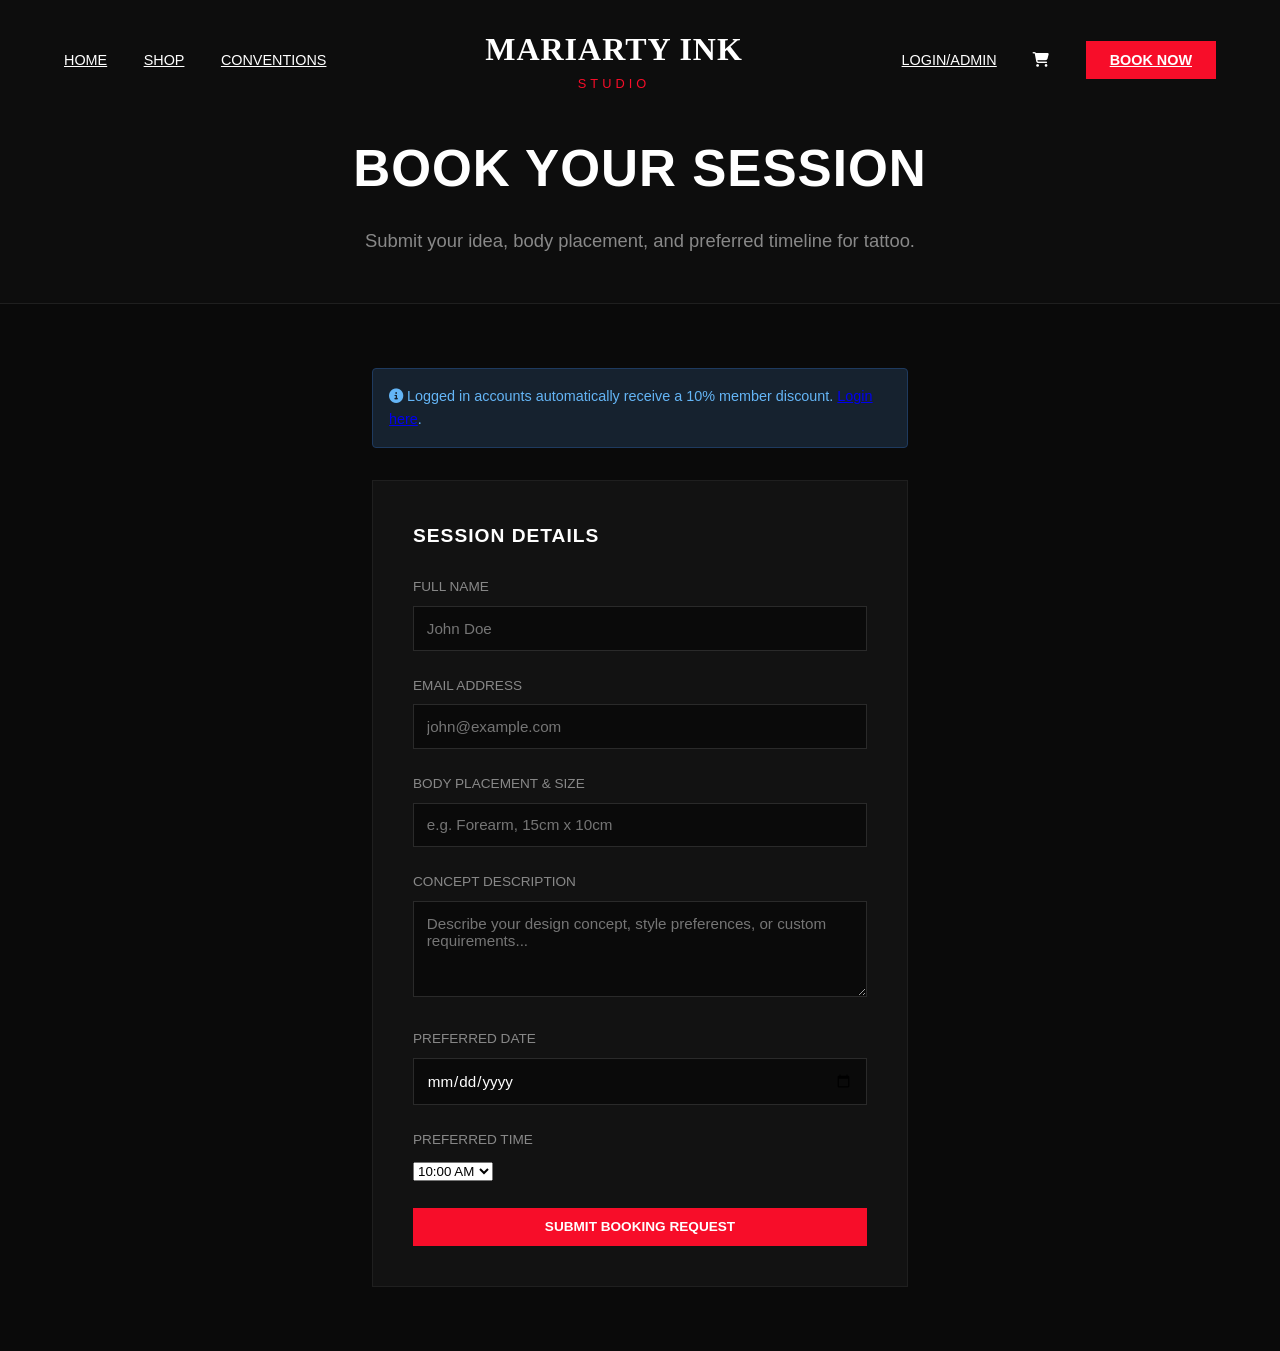
<file: frontend/booking.html>
<!DOCTYPE html>
<html lang="en">
<head>
    <meta charset="UTF-8">
    <meta name="viewport" content="width=device-width, initial-scale=1.0">
    <title>MARIARTY INK | Booking & Consultation</title>
    <link rel="stylesheet" href="style.css">
    <link rel="stylesheet" href="https://cdnjs.cloudflare.com/ajax/libs/font-awesome/6.4.0/css/all.min.css">
</head>
<body>

    <!-- Shared header -->

    <header class="navbar">
        <div class="nav-left">
            <a href="index.html">Home</a>
            <a href="shop.html">Shop</a>
            <a href="conventions.html">Conventions</a>
        </div>
        
        <div class="nav-center logo">
            <h1>MARIARTY INK</h1>
            <span>STUDIO</span>
        </div>

        <div class="nav-right">
            <a href="account.html">Login/Admin</a>
            <a href="shop.html"><i class="fas fa-shopping-cart"></i></a>
            <a href="booking.html" class="active btn btn-red">Book now</a>
        </div>
    </header>

    <!-- Header banner -->

    <section class="page-banner">
        <h2>BOOK YOUR SESSION</h2>
        <p>Submit your idea, body placement, and preferred timeline for tattoo.</p>
    </section>

    <div class="container form-layout">
        <!-- Status banners (will be toggled via script.js based on login state) -->
        <div id="discount-banner" class="alert-box alert-success" style="display: none;">
            <i class="fas fa-tag"></i> <strong>VIP Member:</strong> 10% discount applied automatically to your booking estimation!
        </div>
        <div id="guest-banner" class="alert-box alert-info">
            <i class="fas fa-info-circle"></i> Logged in accounts automatically receive a 10% member discount. <a href="account.html">Login here</a>.
        </div>

        <!-- Booking request form -->
        <form id="booking-form" class="dark-form"">
            <h3>SESSION DETAILS</h3>
            
            <div class="form-group">
                <label for="client-name">Full Name</label>
                <input type="text" id="client-name" placeholder="John Doe" required>
            </div>

            <div class="form-group">
                <label for="client-email">Email Address</label>
                <input type="email" id="client-email" placeholder="john@example.com" required>
            </div>

            <div class="form-group">
                <label for="tattoo-placement">Body Placement & Size</label>
                <input type="text" id="tattoo-placement" placeholder="e.g. Forearm, 15cm x 10cm" required>
            </div>

            <div class="form-group">
                <label for="tattoo-idea">Concept Description</label>
                <textarea id="tattoo-idea" rows="4" placeholder="Describe your design concept, style preferences, or custom requirements..." required></textarea>
            </div>

            <div class="form-group">
                <label for="preferred-date">Preferred Date</label>
                <input type="date" id="preferred-date" required>
            </div>

            <div class="form-group">
                <label for="preferred-time">Preferred Time</label>
                <select id="preferred-time" required>
                    <option value="10:00">10:00 AM</option>
                    <option value="11:00">11:00 AM</option>
                    <option value="12:00">12:00 PM</option>
                    <option value="13:00">1:00 PM</option>
                    <option value="14:00">2:00 PM</option>
                    <option value="15:00">3:00 PM</option>
                    <option value="16:00">4:00 PM</option>
                    <option value="17:00">5:00 PM</option>
                </select>
            </div>

            <button type="submit" class="btn btn-red btn-block">Submit Booking Request</button>
        </form>
    </div>

    <script src="script.js"></script>
</body>
</html>
</file>
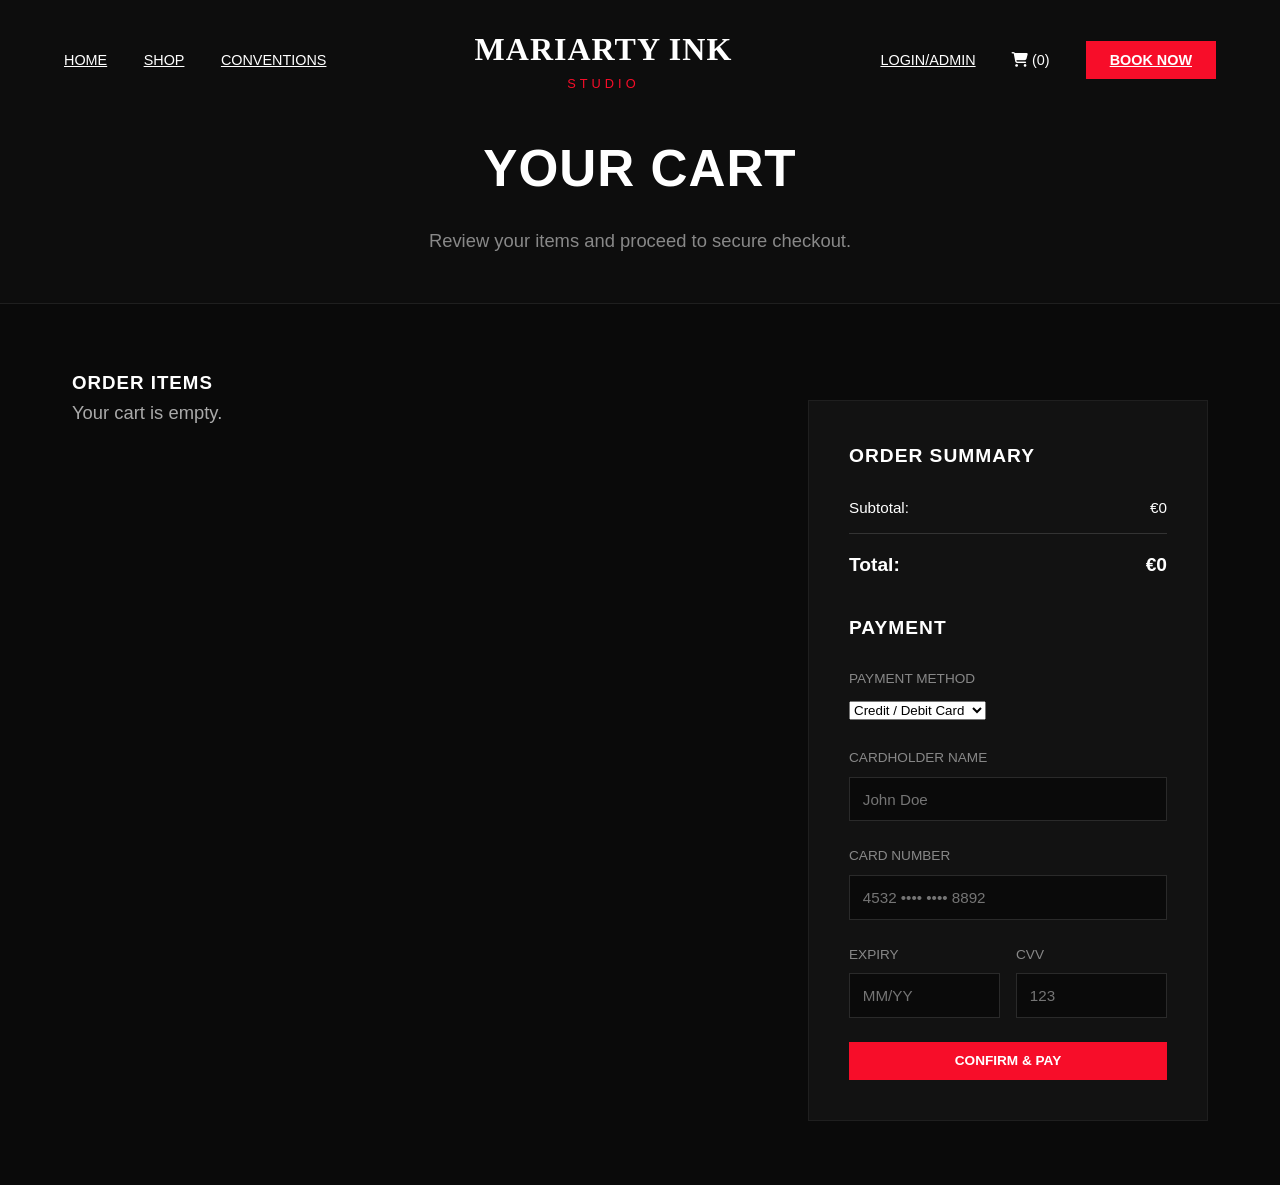
<file: frontend/cart.html>
<!DOCTYPE html>
<html lang="en">
<head>
    <meta charset="UTF-8">
    <meta name="viewport" content="width=device-width, initial-scale=1.0">
    <title>MARIARTY INK | Your Cart</title>
    <link rel="stylesheet" href="style.css">
    <link rel="stylesheet" href="https://cdnjs.cloudflare.com/ajax/libs/font-awesome/6.4.0/css/all.min.css">
</head>
<body>

    <header class="navbar">
        <div class="nav-left">
            <a href="index.html">Home</a>
            <a href="shop.html">Shop</a>
            <a href="conventions.html">Conventions</a>
        </div>
        
        <div class="nav-center logo">
            <h1>MARIARTY INK</h1>
            <span>STUDIO</span>
        </div>

        <div class="nav-right">
            <a href="account.html">Login/Admin</a>
            <a href="cart.html" class="cart-btn active">
                <i class="fas fa-shopping-cart"></i> (<span id="cart-count">0</span>)
            </a>
            <a href="booking.html" class="btn btn-red">Book now</a>
        </div>
    </header>

    <section class="page-banner">
        <h2>YOUR CART</h2>
        <p>Review your items and proceed to secure checkout.</p>
    </section>

    <div class="container">
        <div class="cart-page-layout">
            
            <!-- Left side - items -->
            <div class="cart-items-section">
                <h3>Order Items</h3>
                <div id="cart-items-list">
                    <!-- Items populated by JS -->
                </div>
            </div>

            <!-- Right side - checkout form -->
            <div class="cart-checkout-section dark-form">
                <h3>Order Summary</h3>
                <div class="summary-line">
                    <span>Subtotal:</span> <span id="cart-subtotal">$0</span>
                </div>
                <div id="discount-row" class="summary-line discount-text" style="display: none;">
                    <span>Member Discount (10%):</span> <span id="cart-discount">-$0</span>
                </div>
                <div class="summary-line total-line" style="margin-bottom: 2rem;">
                    <span>Total:</span> <span id="cart-final-total">$0</span>
                </div>

                <h3>Payment</h3>
                <form id="checkout-form" onsubmit="processPayment(event)">
                    <div class="form-group">
                        <label>Payment Method</label>
                        <select id="payment-method" onchange="toggleCardInputs()" required>
                            <option value="card">Credit / Debit Card</option>
                            <option value="paypal">PayPal</option>
                            <option value="studio">Pay Cash at Studio</option>
                        </select>
                    </div>

                    <div id="card-fields">
                        <div class="form-group">
                            <label>Cardholder Name</label>
                            <input type="text" placeholder="John Doe" id="card-name" required>
                        </div>
                        <div class="form-group">
                            <label>Card Number</label>
                            <input type="text" placeholder="4532 •••• •••• 8892" id="card-number" required>
                        </div>
                        <div style="display: flex; gap: 1rem;">
                            <div class="form-group" style="flex: 1;">
                                <label>Expiry</label>
                                <input type="text" placeholder="MM/YY" id="card-exp" required>
                            </div>
                            <div class="form-group" style="flex: 1;">
                                <label>CVV</label>
                                <input type="password" placeholder="123" id="card-cvv" required>
                            </div>
                        </div>
                    </div>

                    <button type="submit" class="btn btn-red btn-block" id="checkout-btn" disabled>Confirm & Pay</button>
                </form>
            </div>
        </div>
    </div>

    <script src="script.js"></script>
</body>
</html>
</file>
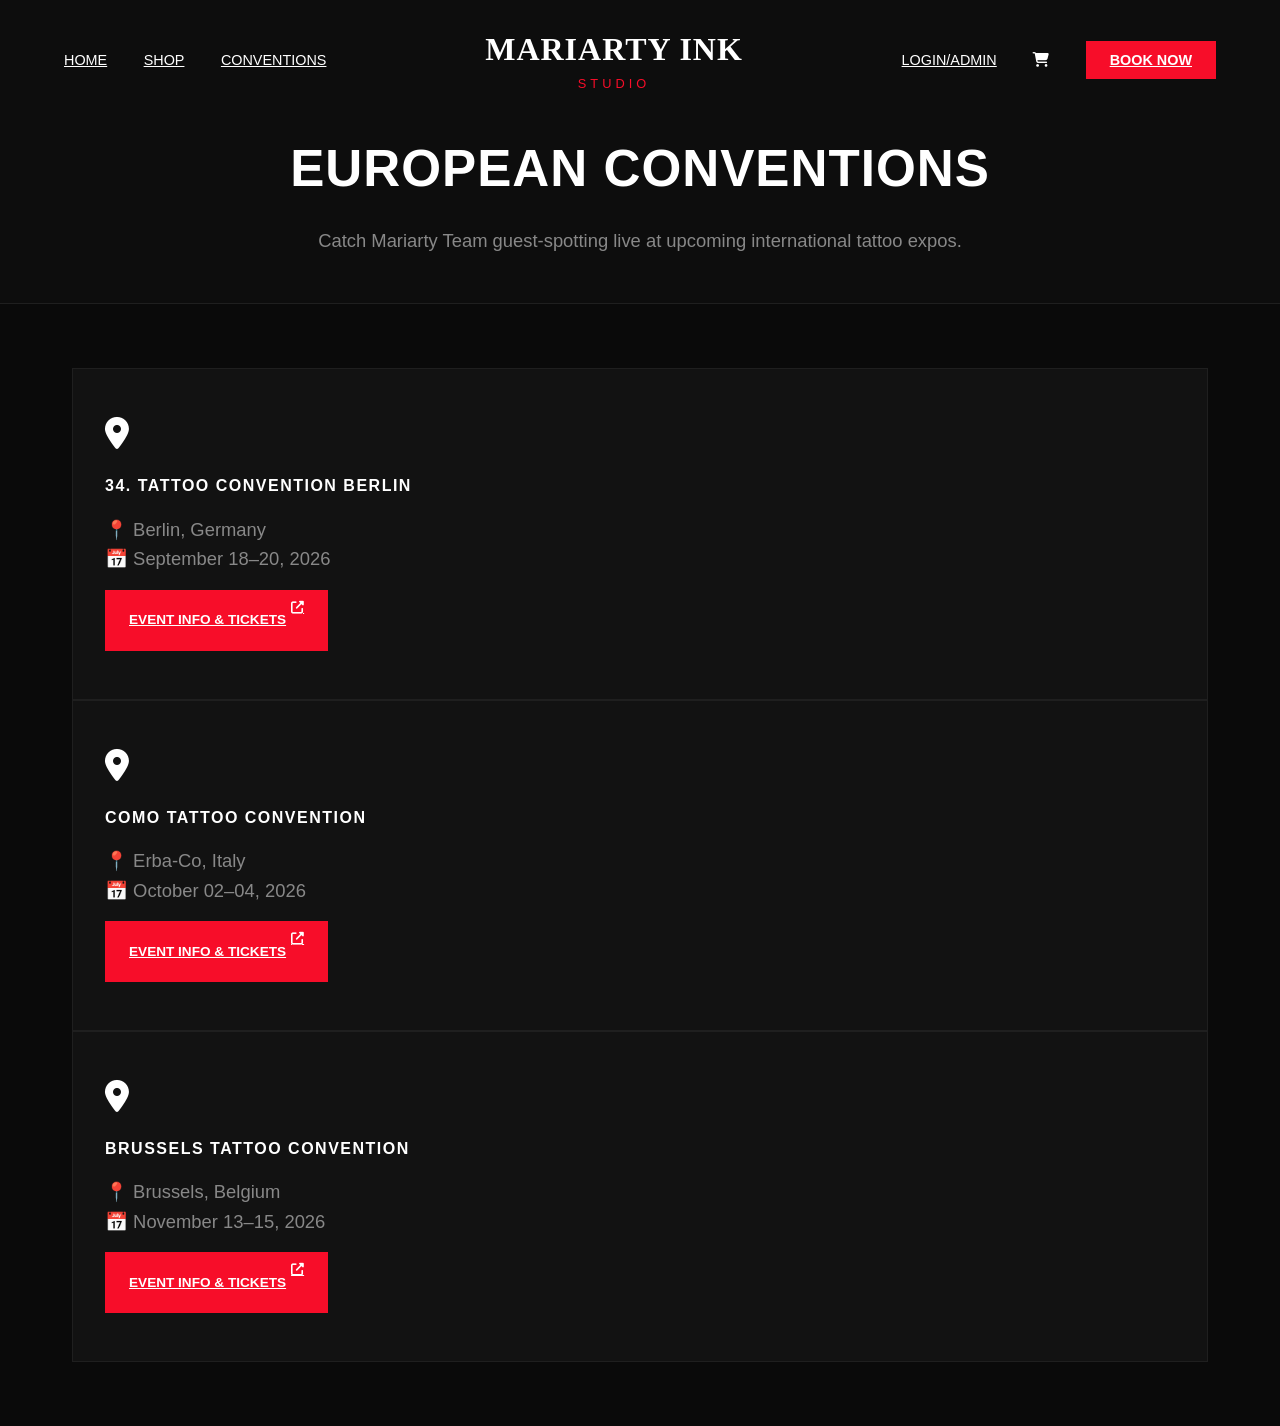
<file: frontend/conventions.html>
<!DOCTYPE html>
<html lang="en">
<head>
    <meta charset="UTF-8">
    <meta name="viewport" content="width=device-width, initial-scale=1.0">
    <title>MARIARTY INK | EU Conventions</title>
    <link rel="stylesheet" href="style.css">
    <link rel="stylesheet" href="https://cdnjs.cloudflare.com/ajax/libs/font-awesome/6.4.0/css/all.min.css">
</head>
<body>

    <header class="navbar">
        <div class="nav-left">
            <a href="index.html">Home</a>
            <a href="shop.html">Shop</a>
            <a href="conventions.html" class="active">Conventions</a>
        </div>
        
        <div class="nav-center logo">
            <h1>MARIARTY INK</h1>
            <span>STUDIO</span>
        </div>

        <div class="nav-right">
            <a href="account.html">Login/Admin</a>
            <a href="shop.html"><i class="fas fa-shopping-cart"></i></a>
            <a href="booking.html" class="btn btn-red">Book now</a>
        </div>
    </header>

    <section class="page-banner">
        <h2>EUROPEAN CONVENTIONS</h2>
        <p>Catch Mariarty Team guest-spotting live at upcoming international tattoo expos.</p>
    </section>

    <!--Note for myself! Dont forget to attach the actual links to the ticket sellers-->
    <div class="container">
        <div class="services-grid">
            <div class="service-card">
                <i class="fas fa-map-marker-alt"></i>
                <h4>34. Tattoo Convention Berlin</h4>
                <p>📍 Berlin, Germany<br>📅 September 18–20, 2026</p>
                <a href="https://tattoo-convention.de/en/" target="_blank" rel="noopener noreferrer" class="btn btn-red" style="margin-top: 1rem;">
                    Event Info & Tickets <i class="fas fa-external-link-alt" style="margin-left: 5px; font-size: 0.8rem;"></i>
                </a>
            </div>

            <div class="service-card">
                <i class="fas fa-map-marker-alt"></i>
                <h4>Como Tattoo Convention</h4>
                <p>📍 Erba-Co, Italy<br>📅 October 02–04, 2026</p>
                <a href="https://www.comotattooconvention.com/en/" target="_blank" rel="noopener noreferrer" class="btn btn-red" style="margin-top: 1rem;">
                    Event Info & Tickets <i class="fas fa-external-link-alt" style="margin-left: 5px; font-size: 0.8rem;"></i>
                </a>
            </div>

            <div class="service-card">
                <i class="fas fa-map-marker-alt"></i>
                <h4>Brussels Tattoo Convention</h4>
                <p>📍 Brussels, Belgium<br>📅 November 13–15, 2026</p>
                <a href="https://www.brusselstattooconvention.be/" target="_blank" rel="noopener noreferrer" class="btn btn-red" style="margin-top: 1rem;">
                    Event Info & Tickets <i class="fas fa-external-link-alt" style="margin-left: 5px; font-size: 0.8rem;"></i>
                </a>
            </div>
        </div>
    </div>

    <script src="script.js"></script>
</body>
</html>
</file>
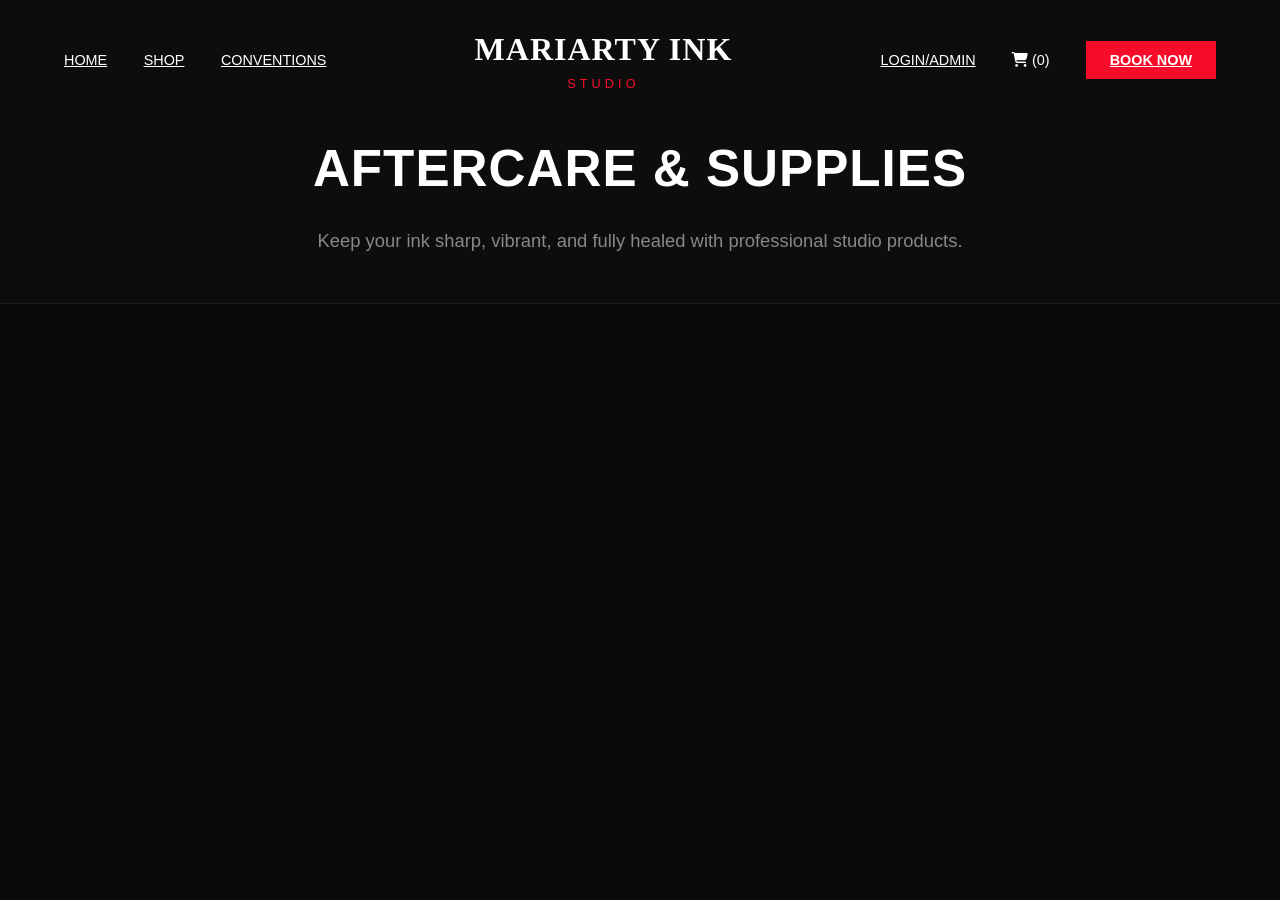
<file: frontend/shop.html>
<!DOCTYPE html>
<html lang="en">
<head>
    <meta charset="UTF-8">
    <meta name="viewport" content="width=device-width, initial-scale=1.0">
    <title>MARIARTY INK | Aftercare & Supplies</title>
    <link rel="stylesheet" href="style.css">
    <link rel="stylesheet" href="https://cdnjs.cloudflare.com/ajax/libs/font-awesome/6.4.0/css/all.min.css">
</head>
<body>

    <header class="navbar">
        <div class="nav-left">
            <a href="index.html">Home</a>
            <a href="shop.html" class="active">Shop</a>
            <a href="conventions.html">Conventions</a>
        </div>
        
        <div class="nav-center logo">
            <h1>MARIARTY INK</h1>
            <span>STUDIO</span>
        </div>

        <div class="nav-right">
            <a href="account.html">Login/Admin</a>
            <a href="cart.html" class="cart-btn">
                <i class="fas fa-shopping-cart"></i> (<span id="cart-count">0</span>)
            </a>
            <a href="booking.html" class="btn btn-red">Book now</a>
        </div>
    </header>

    <section class="page-banner">
        <h2>AFTERCARE & SUPPLIES</h2>
        <p>Keep your ink sharp, vibrant, and fully healed with professional studio products.</p>
    </section>

    <div class="container">
    <div id="product-grid" class="shop-grid">
        <!-- Products will automatically load here from the shop REST API -->
    </div>
    </div>

    <script src="script.js"></script>
</body>
</html>
</file>
<file: frontend/style.css>
:root {
    --bg-main: #0a0a0a;
    --bg-card: #121212;
    --text-main: #ffffff;
    --text-muted: #888888;
    --accent-red: #f70d29;
}

* {
    margin: 0;
    padding: 0;
    box-sizing: border-box;
    font-family: 'Helvetica Neue', Arial, Helvetica, sans-serif;
}

body {
    background-color: var(--bg-main);
    color: var(--text-main);
    line-height: 1.6;
}

.container {
    max-width: 1200px;
    margin: 0 auto;
    padding: 4rem 2rem;
}

h1, h2, h3, h4 {
    text-transform: uppercase;
    letter-spacing: 1px;
}

h2 {
    font-size: 3.2rem;
    margin-bottom: 1rem;    
}

p {
    color: var(--text-muted);
    font-size: 1.15rem;
}

/* Buttons */
.btn {
    display: inline-flex;
    align-items: center;
    justify-content: center;
    padding: 0.75rem 1.5rem;
    font-weight: bold;
    text-transform: uppercase;
    font-size: 0.85rem;
    transition: all 0.2s ease;
    cursor: pointer;
    border: none;
    line-height: 1;
}

.btn-red {
    background-color: var(--accent-red);
    color: #fff;
}

.btn-red:hover { 
    background-color: #c40a20; 
    color: #ffffff;
}

.btn-outline {
    background-color: transparent;
    color: #fff;
    border: 1px solid #fff;
}

.btn-outline:hover { 
    background-color: #fff; 
    color: #000; 
}

.btn-block {
    width: 100%;
    display: block;
}

/* Navbar */
.navbar {
    display: flex;
    justify-content: space-between;
    align-items: center;
    padding: 1.5rem 3rem;
    position: absolute;
    top: 0;
    width: 100%;
    z-index: 100;
}

.nav-left a, .nav-right a {
    color: #fff;
    margin: 0 1rem;
    font-size: 0.9rem;
    text-transform: uppercase;
}

.nav-left a:hover, .nav-right a:hover {
    color: var(--accent-red);
}

.logo {
    text-align: center;
}

.logo h1 {
    font-family: 'Georgia', serif;
    font-size: 2rem;
    margin-bottom: -5px;
}

.logo span {
    font-size: 0.8rem;
    letter-spacing: 4px;
    color: var(--accent-red);
}

/* Hero section */
.hero {
    position: relative;
    height: 100vh;
    display: flex;
    align-items: center;
    justify-content: center;
    text-align: center;
    background: url('https://mariartystudio.blob.core.windows.net/tattoostudio-images/Homepage.jpg') center/cover no-repeat;
}

.hero-overlay {
    position: absolute;
    top: 0; 
    left: 0; 
    width: 100%; 
    height: 100%;
    background: rgba(0, 0, 0, 0.70);
    z-index: 1;
}

.hero-content {
    position: relative;
    z-index: 2;
    max-width: 800px;
}

.crown-icon {
    max-width: 80px;
    height: auto;
    margin-bottom: 1rem;
}

.hero h2 {
    font-size: 3.5rem;
    margin: 1rem 0;
}

.hero-buttons {
    margin-top: 2rem;
    display: flex;
    gap: 1rem;
    justify-content: center;
}

/* Why choose us section */
.split-section {
    display: flex;
    gap: 4rem;
    align-items: center;
}

.split-left {
    flex: 1;
}

.split-left .subtitle {
    margin-bottom: 2rem;
    max-width: 90%;
   
}

.feature {
    display: flex;
    gap: 1rem;
    margin-bottom: 1.5rem;
}

.feature i {
    font-size: 1.5rem;
    color: var(--text-main);
    border: 1px solid #333;
    padding: 1rem;
    border-radius: 50%;
    height: fit-content;
}

/* Overlapping images */
.split-right {
    flex: 1;
    position: relative;
    height: 520px; 
    display: flex;
    align-items: center;
    justify-content: center;
}

.img-back {
    position: absolute;
    top: 20px;
    right: -60px;
    width: 65%;
    height: 420px;
    object-fit: cover; /* Prevents image distortion */
    border-radius: 10px;
    box-shadow: 0 10px 30px rgba(0,0,0,0.5);
}

.img-front {
    position: absolute;
    bottom: 0px;
    left: 20px;
    width: 55%;
    height: 440px;
    object-fit: cover;
    border-radius: 10px;
    z-index: 2;
    box-shadow: 0 15px 35px rgba(0, 0, 0, 0.381);
}

/* Services section */
.services-section {
    text-align: center;
    border-top: 1px solid #1a1a1a;
}

.services-header i {
    font-size: 1.5rem; 
    margin-bottom: 1rem;
}

.services-header p {
    max-width: 600px;
    margin: 0 auto 3rem auto;
}

.service-grid {
    display: grid;
    grid-template-columns: repeat(3, 1fr);
    gap: 2rem;
}

.service-card {
    background-color: var(--bg-card);
    padding: 3rem 2rem;
    border: 1px solid #1f1f1f;
    transition: 0.3s;
}

.service-card:hover {
    border-color: var(--accent-red);
    transform: translateY(-5px);
}

.service-card i {
    font-size: 2rem; 
    margin-bottom: 1.5rem; 
    color: #fff; 
}

.service-card h4 {
    font-size: 1rem; 
    font-weight: 600;
    letter-spacing: 1.5px;
    margin-bottom: 1rem;
    color: var(--text-main);
}

.price {
    display: block;
    margin-top: 1.5rem;
    font-size: 1rem;
    font-weight: bold;
}

/* Banners & forms */
.page-banner {
    text-align: center;
    padding: 8rem 2rem 3rem 2rem;
    background-color: #0d0d0d;
    border-bottom: 1px solid #1f1f1f;
}

.form-layout {
    max-width: 600px;
}

.dark-form {
    background-color: var(--bg-card);
    padding: 2.5rem;
    border: 1px solid #1f1f1f;
    margin-top: 2rem;
}

.dark-form h3 {
    margin-bottom: 1.5rem;
    font-size: 1.2rem;
}

.form-group {
    margin-bottom: 1.5rem;
}

.form-group label {
    display: block;
    margin-bottom: 0.5rem;
    font-size: 0.85rem;
    color: var(--text-muted);
    text-transform: uppercase;
}

.form-group input, 
.form-group textarea {
    width: 100%;
    padding: 0.8rem;
    background-color: #0a0a0a;
    border: 1px solid #2a2a2a;
    color: #fff;
    font-size: 0.95rem;
}

.form-group input:focus, 
.form-group textarea:focus {
    outline: none;
    border-color: var(--accent-red);
}

.alert-box {
    padding: 1rem;
    margin-bottom: 1rem;
    border-radius: 4px;
    font-size: 0.9rem;
}

.alert-info {
    background-color: #16222f;
    color: #64b5f6;
    border: 1px solid #1e3a5f;
}

.alert-success {
    background-color: #1b2e1b;
    color: #81c784;
    border: 1px solid #2e5a2e;
}

/*Shop alignment */
.shop-grid {
    display: grid;
    grid-template-columns: repeat(3, 1fr);
    gap: 2rem;
}

.shop-card {
    display: flex;
    flex-direction: column;
    justify-content: space-between;
    height: 100%;
    background-color: var(--bg-card);
    padding: 2rem;
    border: 1px solid #1f1f1f;
    transition: 0.3s;
    text-align: center;
}

.shop-card:hover {
    border-color: var(--accent-red);
    transform: translateY(-5px);
}

/*Force all images to be the exact same height and cropped uniformly */
.shop-card img {
    width: 100%;
    height: 350px;
    object-fit: cover;
    margin-bottom: 1.5rem;
    border: 1px solid #222;
}

.card-content {
    flex: 1;
    display: flex;
    flex-direction: column;
}

/* Ensures titles align horizontally regardless of line count */
.shop-card h4 {
    margin-bottom: 0.75rem;
    min-height: 2.8rem;
    display: flex;
    align-items: center;
    justify-content: center;
}

.card-content p {
    min-height: 3.5rem;
}

.card-footer {
    margin-top: auto;
    padding-top: 1.5rem;
    display: flex;
    flex-direction: column;
    align-items: center;
    gap: 1rem;
}

.shop-card .price {
    font-weight: bold;
    font-size: 1.1rem;
    margin-top: 0;
}

/* Cart page layout */
.cart-page-layout {
    display: grid;
    grid-template-columns: 1fr 400px;
    gap: 3rem;
    align-items: start;
}

@media (max-width: 768px) {
    .cart-page-layout {
        grid-template-columns: 1fr;
    }
}

.summary-line {
    display: flex; 
    justify-content: space-between; 
    margin-bottom: 0.8rem;
    font-size: 0.95rem;
}

.discount-text { 
    color: #81c784; 
}

.total-line { 
    font-size: 1.2rem; 
    font-weight: bold; 
    border-top: 1px solid #333; 
    padding-top: 1rem; 
}

.cart-btn {
    background: transparent;
    border: none;
    color: #fff;
    font-size: 0.9rem;
    cursor: pointer;
    text-transform: uppercase;
    margin: 0 1rem;
    text-decoration: none;
}

.cart-btn:hover { 
    color: var(--accent-red); 
}

/*admin dashboard layout*/
.dashboard-header {
    display: flex;
    justify-content: space-between;
    align-items: center;
    margin-bottom: 2rem;
}

.dashboard-grid {
    display: grid;
    grid-template-columns: 2fr 1fr;
    gap: 2rem;
    align-items: start;
}

@media (max-width: 992px) {
    .dashboard-grid {
        grid-template-columns: 1fr;
    }
}

.booking-panel {
    margin-top: 0;
}

.instruction-text {
    font-size: 0.85rem;
    color: var(--text-muted);
    font-style: italic;
    margin-bottom: 1.5rem;
}

.booking-details-card {
    background: #0a0a0a;
    border: 1px solid #222;
    padding: 1.5rem;
    border-radius: 4px;
}

.booking-details-card h4 {
    color: var(--accent-red);
    margin-bottom: 1rem;
    border-bottom: 1px solid #222;
    padding-bottom: 0.5rem;
}

.booking-details-card p {
    margin-bottom: 0.5rem;
    color: #ccc;
}

.status-actions {
    margin-top: 1.5rem;
    border-top: 1px solid #222;
    padding-top: 1rem;
}

.status-dropdown {
    width: 100%;
    padding: 0.8rem;
    background-color: #121212;
    border: 1px solid #333;
    color: #fff;
    font-size: 0.95rem;
    margin-top: 0.5rem;
}

.status-dropdown:focus {
    outline: none;
    border-color: var(--accent-red);
}

/* Fullcalender */
.calendar-container {
    margin-top: 0;
    padding: 1.5rem;
}

:root {
    --fc-page-bg-color: transparent;
    --fc-neutral-bg-color: #121212;
    --fc-neutral-text-color: #ffffff;
    --fc-border-color: #333333;
    --fc-button-text-color: #ffffff;
    --fc-button-bg-color: #1a1a1a;
    --fc-button-border-color: #333333;
    --fc-button-hover-bg-color: #2a2a2a;
    --fc-button-hover-border-color: #444444;
    --fc-button-active-bg-color: var(--accent-red);
    --fc-button-active-border-color: var(--accent-red);
    --fc-event-bg-color: var(--accent-red);
    --fc-event-border-color: var(--accent-red);
    --fc-today-bg-color: rgba(247, 13, 41, 0.1);
}

.fc .fc-toolbar-title {
    font-size: 1.5em;
    text-transform: uppercase;
    letter-spacing: 1px;
}

.fc-theme-standard th {
    padding: 10px 0;
    font-weight: normal;
    color: var(--text-muted);
}

.fc-daygrid-day-number {
    color: #fff;
    text-decoration: none;
}

.fc-daygrid-day-number:hover {
    color: var(--accent-red);
}
</file>
